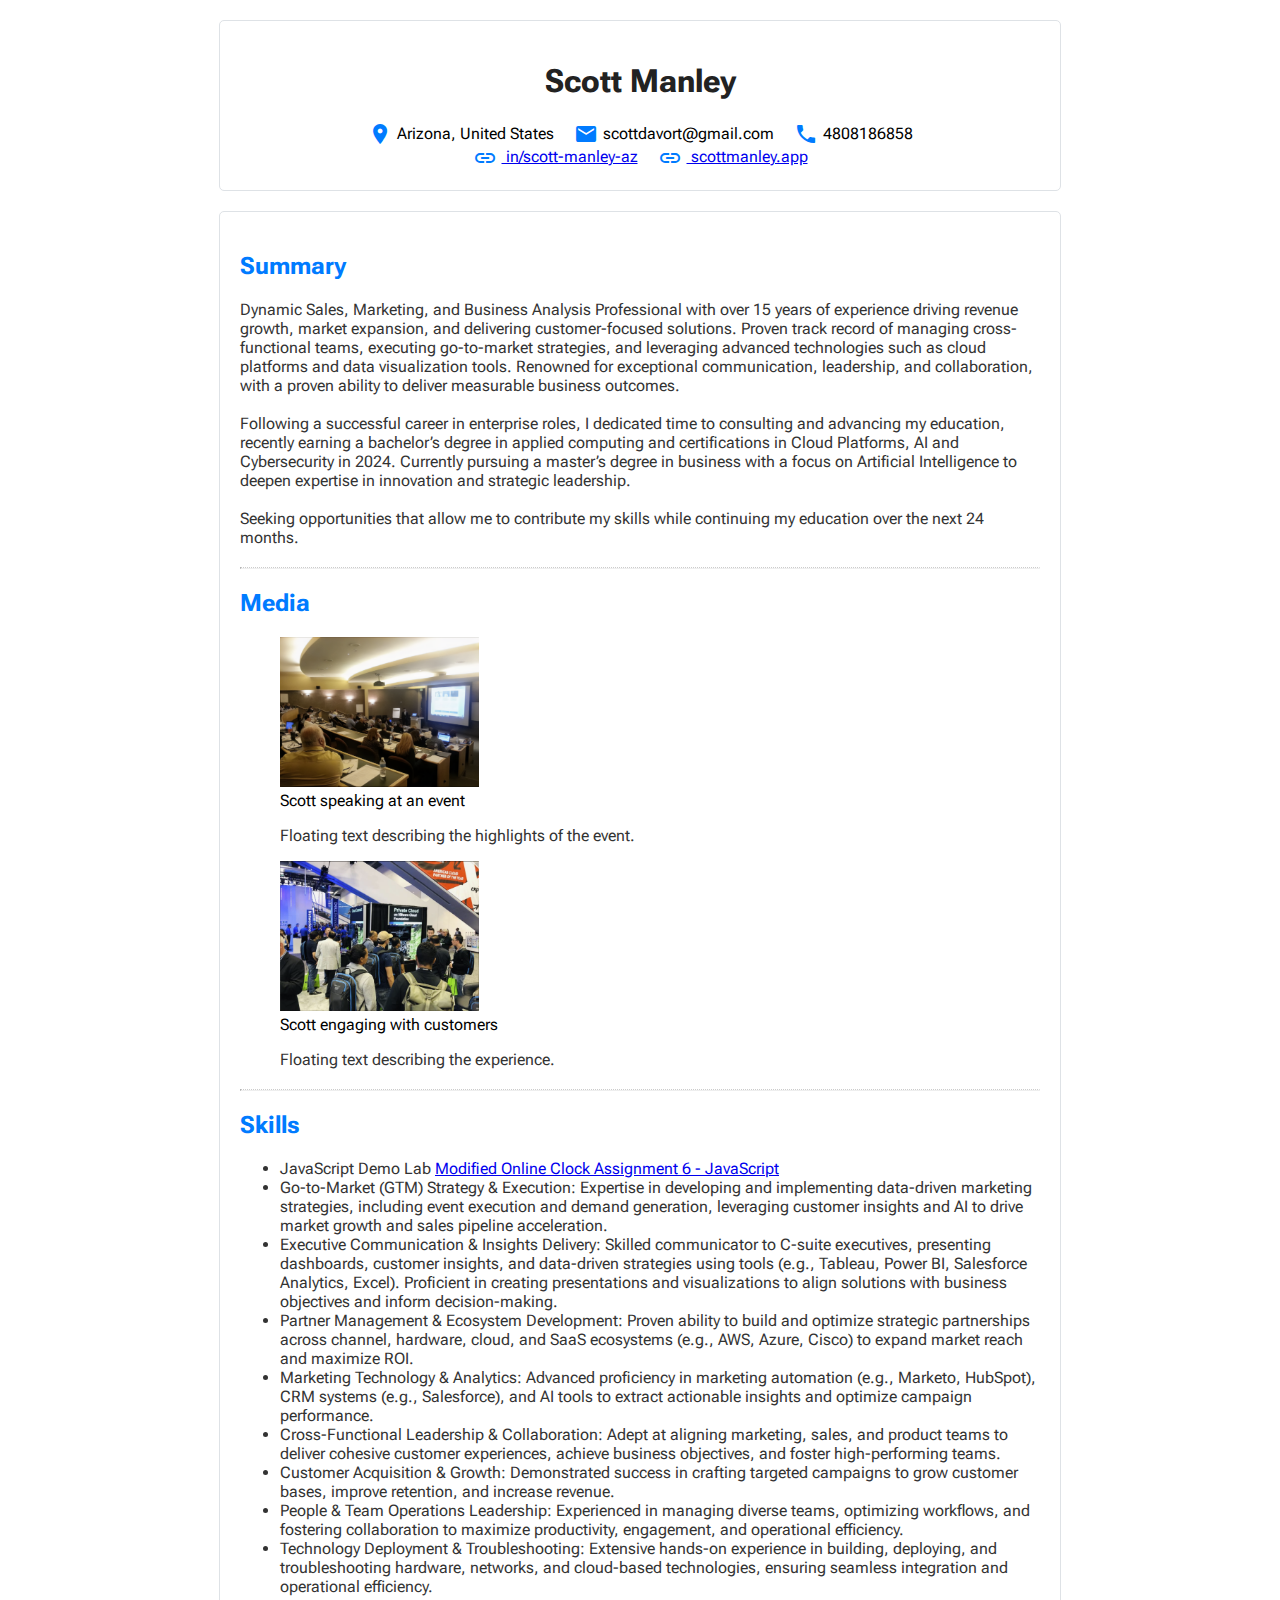
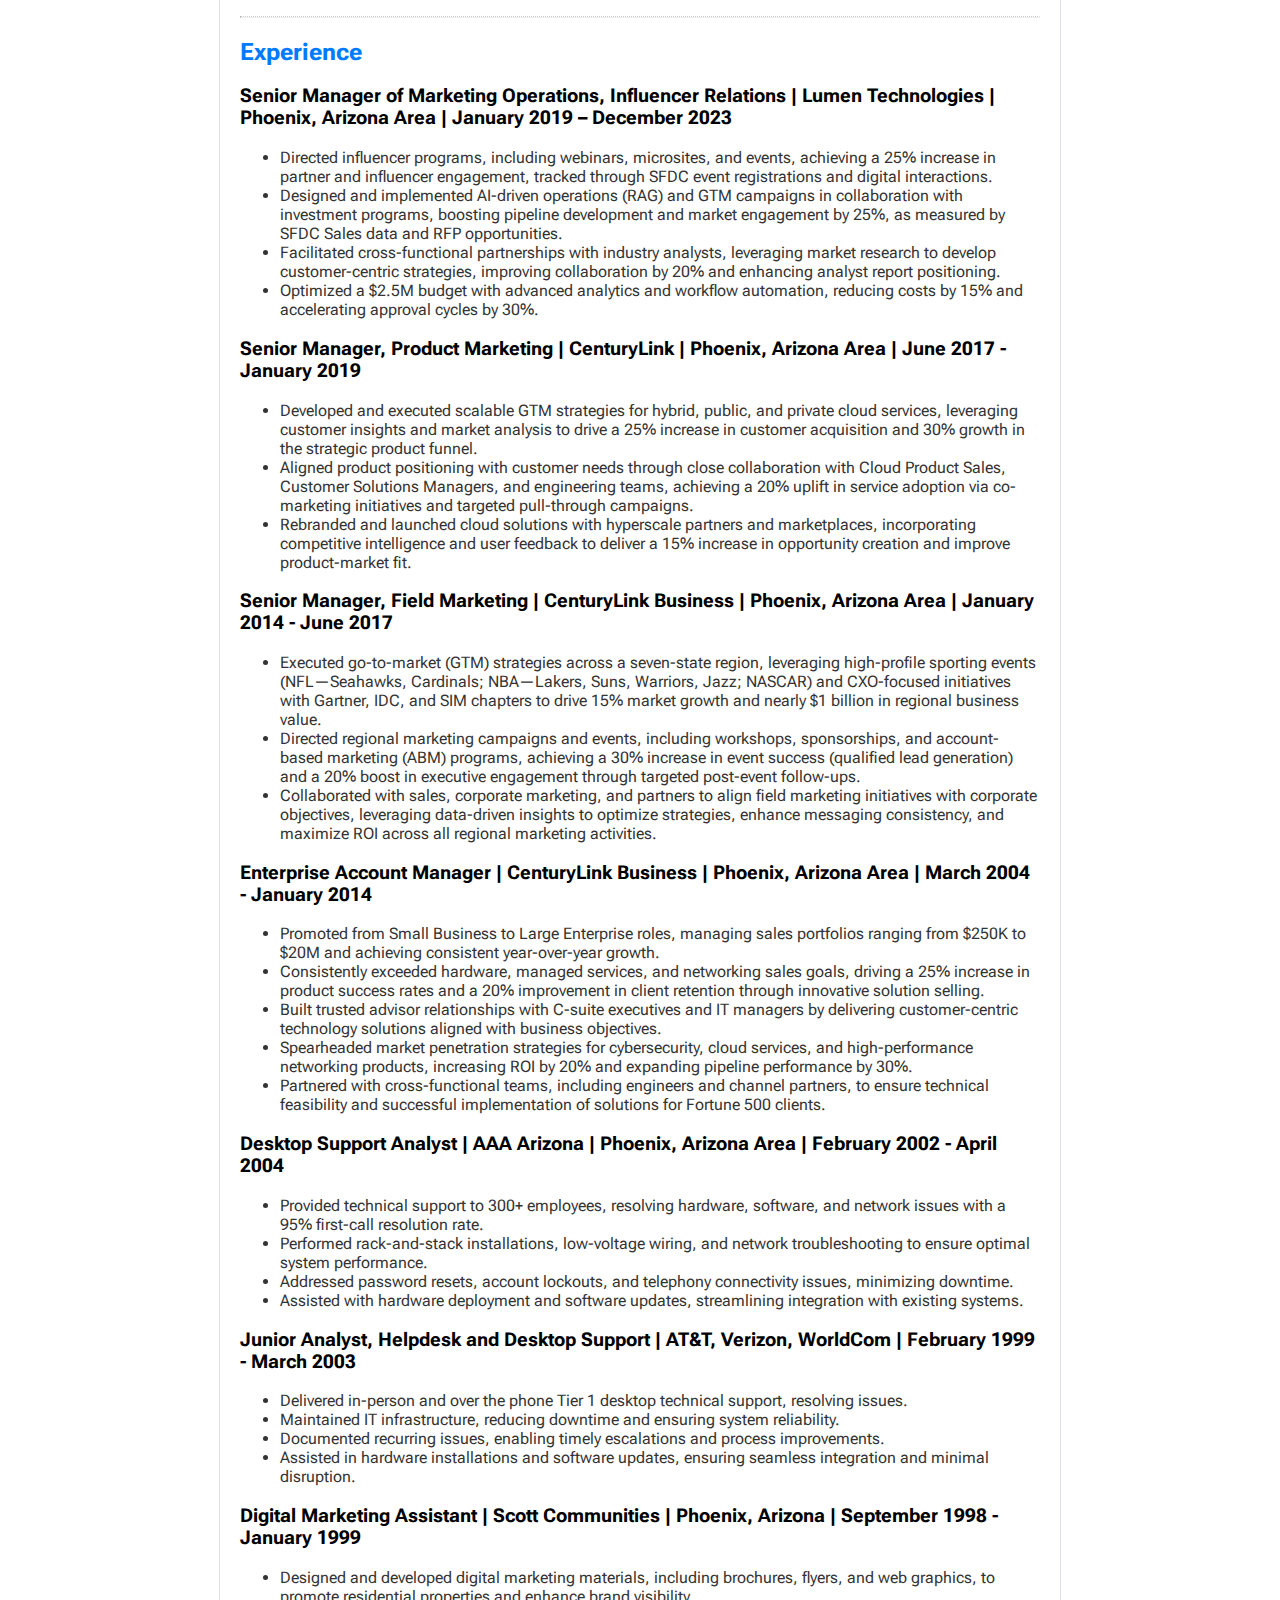
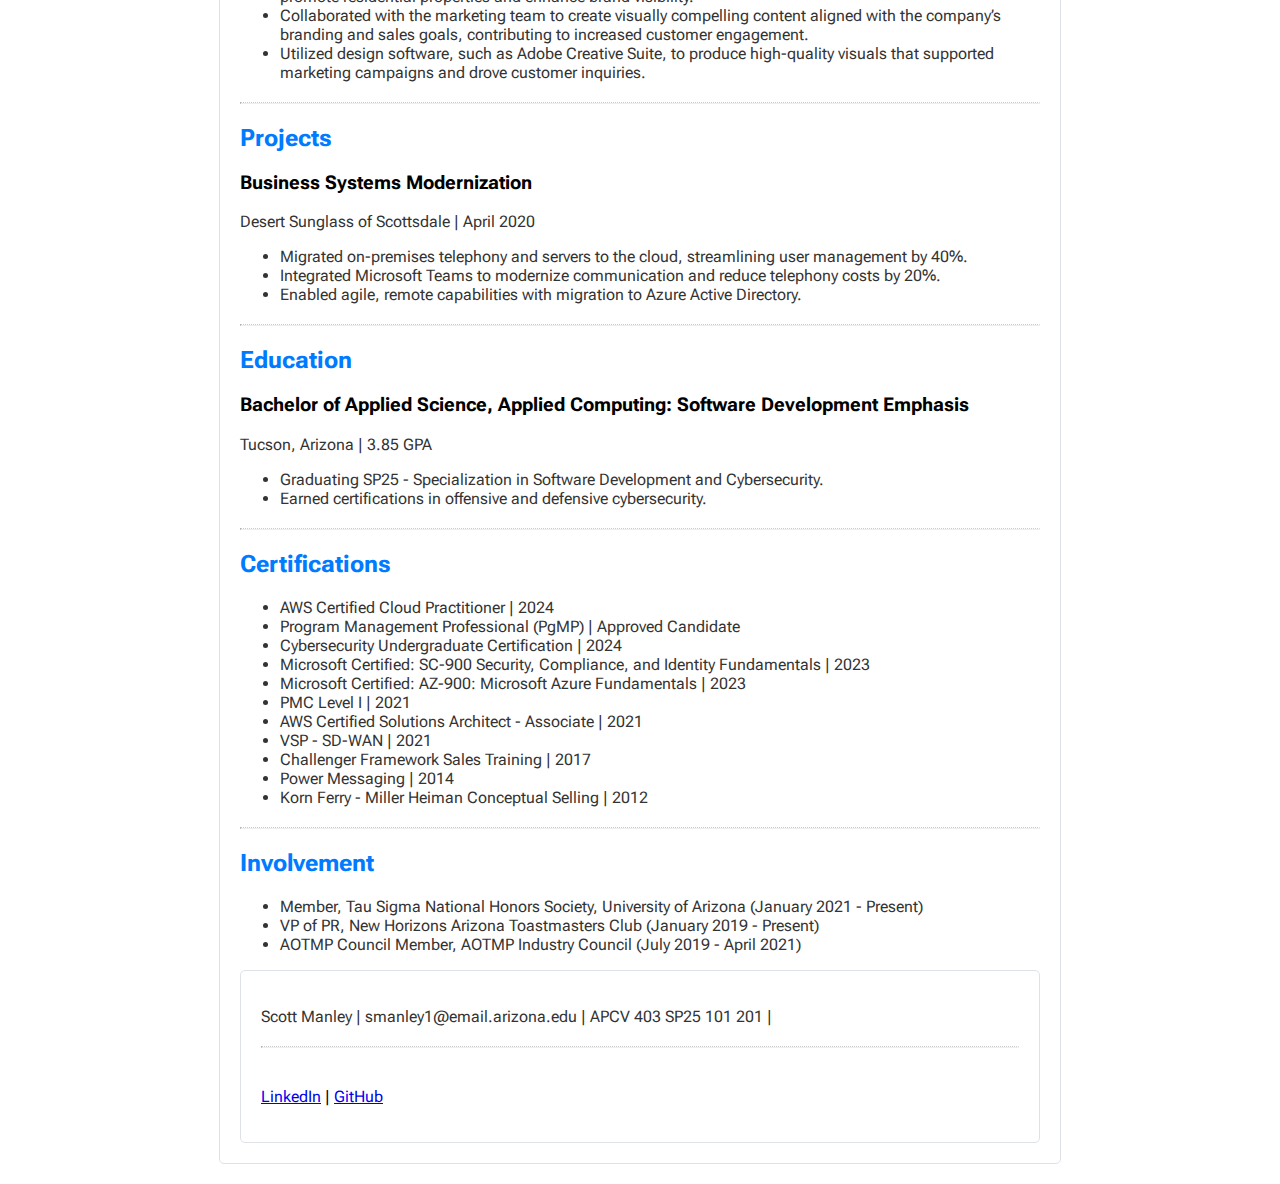
<file: index.html>
<!-- # simple website for assignment 3 - Scott Manley -->
<!DOCTYPE html>
<html lang="en">
<head>
    <meta charset="UTF-8">
    <meta name="viewport" content="width=device-width, initial-scale=1.0">
    <!-- SEO Metadata -->
    <meta name="description" content="Online Resume for Assignment 3.">
    <meta name="keywords" content="Resume, Experience, APCV403, Online Resume">
    <title>APCV 403 SP25 101 201 Assignment 3 - Online Resume with CSS for Scott Manley</title>
    <link rel="stylesheet" href="css/global.css">
    <!-- Load RobotoFlex Typography -->
    <link href="https://fonts.googleapis.com/css2?family=Roboto+Flex:wght@400;700&display=swap" rel="stylesheet">
    <!-- Load Material Web Icons -->
    <link href="https://fonts.googleapis.com/icon?family=Material+Icons" rel="stylesheet">
</head>
<body>
    <!-- Header Section -->
    <header>
        <div class="container header-container">
            <h1>Scott Manley</h1>
            <div class="header-top">
                <div class="info-item">
                    <span class="material-icons">location_on</span> Arizona, United States
                </div>
                <div class="info-item">
                    <span class="material-icons">email</span> scottdavort@gmail.com
                </div>
                <div class="info-item">
                    <span class="material-icons">phone</span> 4808186858
                </div>
            </div>
            <div class="header-bottom">
                <div class="info-item">
                    <a rel="noopener" href="https://www.linkedin.com/in/scott-manley-az/">
                        <span class="material-icons">link</span> in/scott-manley-az
                    </a>
                </div>
                <div class="info-item">
                    <a rel="noopener" href="https://www.scottmanley.app">
                        <span class="material-icons">link</span> scottmanley.app
                    </a>
                </div>
            </div>
        </div>
    </header>

    <!-- Main Resume Content -->
    <div class="container">
        <!-- Summary -->
        <section>
            <h2>Summary</h2>
            <p class="summary">
                Dynamic Sales, Marketing, and Business Analysis Professional with over 15 years of experience driving revenue growth, market expansion, and delivering customer-focused solutions. Proven track record of managing cross-functional teams, executing go-to-market strategies, and leveraging advanced technologies such as cloud platforms and data visualization tools. Renowned for exceptional communication, leadership, and collaboration, with a proven ability to deliver measurable business outcomes.
                <br /><br />
                Following a successful career in enterprise roles, I dedicated time to consulting and advancing my education, recently earning a bachelor’s degree in applied computing and certifications in Cloud Platforms, AI and Cybersecurity in 2024. Currently pursuing a master’s degree in business with a focus on Artificial Intelligence to deepen expertise in innovation and strategic leadership.
                <br /><br />
                Seeking opportunities that allow me to contribute my skills while continuing my education over the next 24 months.
            </p>
        </section>
        <hr>
        <!-- Media Section -->
        <section class="media-box">
            <h2>Media</h2>
            <div class="media-grid">
                <figure class="media-item">
                    <img class="media-image" src="images/scott_speaking_03c.png" alt="Scott speaking in public">
                    <figcaption>Scott speaking at an event</figcaption>
                    <p>Floating text describing the highlights of the event.</p>
                </figure>
                <figure class="media-item">
                    <img class="media-image" src="images/scott_vmware_booth.png" alt="Scott talking to customers">
                    <figcaption>Scott engaging with customers</figcaption>
                    <p>Floating text describing the experience.</p>
                </figure>
            </div>
        </section>
        <hr>
        <!-- Skills -->
        <section>
            <h2>Skills</h2>
            <ul>
                <li>JavaScript Demo Lab <a href="./online-clock.html">Modified Online Clock Assignment 6 - JavaScript</a></li>
                <li>Go-to-Market (GTM) Strategy & Execution: Expertise in developing and implementing data-driven marketing strategies, including event execution and demand generation, leveraging customer insights and AI to drive market growth and sales pipeline acceleration.</li>
                <li>Executive Communication & Insights Delivery: Skilled communicator to C-suite executives, presenting dashboards, customer insights, and data-driven strategies using tools (e.g., Tableau, Power BI, Salesforce Analytics, Excel). Proficient in creating presentations and visualizations to align solutions with business objectives and inform decision-making.</li>
                <li>Partner Management & Ecosystem Development: Proven ability to build and optimize strategic partnerships across channel, hardware, cloud, and SaaS ecosystems (e.g., AWS, Azure, Cisco) to expand market reach and maximize ROI.</li>
                <li>Marketing Technology & Analytics: Advanced proficiency in marketing automation (e.g., Marketo, HubSpot), CRM systems (e.g., Salesforce), and AI tools to extract actionable insights and optimize campaign performance.</li>
                <li>Cross-Functional Leadership & Collaboration: Adept at aligning marketing, sales, and product teams to deliver cohesive customer experiences, achieve business objectives, and foster high-performing teams.</li>
                <li>Customer Acquisition & Growth: Demonstrated success in crafting targeted campaigns to grow customer bases, improve retention, and increase revenue.</li>
                <li>People & Team Operations Leadership: Experienced in managing diverse teams, optimizing workflows, and fostering collaboration to maximize productivity, engagement, and operational efficiency.</li>
                <li>Technology Deployment & Troubleshooting: Extensive hands-on experience in building, deploying, and troubleshooting hardware, networks, and cloud-based technologies, ensuring seamless integration and operational efficiency.</li>
            </ul>
        </section>
        <hr>
        <!-- Experience -->
        <section>
            <h2>Experience</h2>
            <div class="experience-item">
                <h3>Senior Manager of Marketing Operations, Influencer Relations | Lumen Technologies | Phoenix, Arizona Area | January 2019 – December 2023</h3>
                <ul>
                    <li>Directed influencer programs, including webinars, microsites, and events, achieving a 25% increase in partner and influencer engagement, tracked through SFDC event registrations and digital interactions.</li>
                    <li>Designed and implemented AI-driven operations (RAG) and GTM campaigns in collaboration with investment programs, boosting pipeline development and market engagement by 25%, as measured by SFDC Sales data and RFP opportunities.</li>
                    <li>Facilitated cross-functional partnerships with industry analysts, leveraging market research to develop customer-centric strategies, improving collaboration by 20% and enhancing analyst report positioning.</li>
                    <li>Optimized a $2.5M budget with advanced analytics and workflow automation, reducing costs by 15% and accelerating approval cycles by 30%.</li>
                </ul>
            </div>
            <div class="experience-item">
                <h3>Senior Manager, Product Marketing | CenturyLink | Phoenix, Arizona Area | June 2017 - January 2019</h3>
                <ul>
                    <li>Developed and executed scalable GTM strategies for hybrid, public, and private cloud services, leveraging customer insights and market analysis to drive a 25% increase in customer acquisition and 30% growth in the strategic product funnel.</li>
                    <li>Aligned product positioning with customer needs through close collaboration with Cloud Product Sales, Customer Solutions Managers, and engineering teams, achieving a 20% uplift in service adoption via co-marketing initiatives and targeted pull-through campaigns.</li>
                    <li>Rebranded and launched cloud solutions with hyperscale partners and marketplaces, incorporating competitive intelligence and user feedback to deliver a 15% increase in opportunity creation and improve product-market fit.</li>
                </ul>
            </div>
            <div class="experience-item">
                <h3>Senior Manager, Field Marketing | CenturyLink Business | Phoenix, Arizona Area | January 2014 - June 2017</h3>
                <ul>
                    <li>Executed go-to-market (GTM) strategies across a seven-state region, leveraging high-profile sporting events (NFL—Seahawks, Cardinals; NBA—Lakers, Suns, Warriors, Jazz; NASCAR) and CXO-focused initiatives with Gartner, IDC, and SIM chapters to drive 15% market growth and nearly $1 billion in regional business value.</li>
                    <li>Directed regional marketing campaigns and events, including workshops, sponsorships, and account-based marketing (ABM) programs, achieving a 30% increase in event success (qualified lead generation) and a 20% boost in executive engagement through targeted post-event follow-ups.</li>
                    <li>Collaborated with sales, corporate marketing, and partners to align field marketing initiatives with corporate objectives, leveraging data-driven insights to optimize strategies, enhance messaging consistency, and maximize ROI across all regional marketing activities.</li>
                </ul>
            </div>
            <div class="experience-item">
                <h3>Enterprise Account Manager | CenturyLink Business | Phoenix, Arizona Area | March 2004 - January 2014</h3>
                <ul>
                    <li>Promoted from Small Business to Large Enterprise roles, managing sales portfolios ranging from $250K to $20M and achieving consistent year-over-year growth.</li>
                    <li>Consistently exceeded hardware, managed services, and networking sales goals, driving a 25% increase in product success rates and a 20% improvement in client retention through innovative solution selling.</li>
                    <li>Built trusted advisor relationships with C-suite executives and IT managers by delivering customer-centric technology solutions aligned with business objectives.</li>
                    <li>Spearheaded market penetration strategies for cybersecurity, cloud services, and high-performance networking products, increasing ROI by 20% and expanding pipeline performance by 30%.</li>
                    <li>Partnered with cross-functional teams, including engineers and channel partners, to ensure technical feasibility and successful implementation of solutions for Fortune 500 clients.</li>
                </ul>
            </div>
            <div class="experience-item">
                <h3>Desktop Support Analyst | AAA Arizona | Phoenix, Arizona Area | February 2002 - April 2004</h3>
                <ul>
                    <li>Provided technical support to 300+ employees, resolving hardware, software, and network issues with a 95% first-call resolution rate.</li>
                    <li>Performed rack-and-stack installations, low-voltage wiring, and network troubleshooting to ensure optimal system performance.</li>
                    <li>Addressed password resets, account lockouts, and telephony connectivity issues, minimizing downtime.</li>
                    <li>Assisted with hardware deployment and software updates, streamlining integration with existing systems.</li>
                </ul>
            </div>
            <div class="experience-item">
                <h3>Junior Analyst, Helpdesk and Desktop Support | AT&T, Verizon, WorldCom | February 1999 - March 2003</h3>
                <ul>
                    <li>Delivered in-person and over the phone Tier 1 desktop technical support, resolving issues.</li>
                    <li>Maintained IT infrastructure, reducing downtime and ensuring system reliability.</li>
                    <li>Documented recurring issues, enabling timely escalations and process improvements.</li>
                    <li>Assisted in hardware installations and software updates, ensuring seamless integration and minimal disruption.</li>
                </ul>
            </div>
            <div class="experience-item">
                <h3>Digital Marketing Assistant | Scott Communities | Phoenix, Arizona | September 1998 - January 1999</h3>
                <ul>
                    <li>Designed and developed digital marketing materials, including brochures, flyers, and web graphics, to promote residential properties and enhance brand visibility.</li>
                    <li>Collaborated with the marketing team to create visually compelling content aligned with the company’s branding and sales goals, contributing to increased customer engagement.</li>
                    <li>Utilized design software, such as Adobe Creative Suite, to produce high-quality visuals that supported marketing campaigns and drove customer inquiries.</li>
                </ul>
            </div>
        </section>
        <hr>
        <!-- Projects -->
        <section>
            <h2>Projects</h2>
            <div class="experience-item">
                <h3>Business Systems Modernization</h3>
                <p>Desert Sunglass of Scottsdale | April 2020</p>
                <ul>
                    <li>Migrated on-premises telephony and servers to the cloud, streamlining user management by 40%.</li>
                    <li>Integrated Microsoft Teams to modernize communication and reduce telephony costs by 20%.</li>
                    <li>Enabled agile, remote capabilities with migration to Azure Active Directory.</li>
                </ul>
            </div>
        </section>
        <hr>
        <!-- Education -->
        <section>
            <h2>Education</h2>
            <div class="experience-item">
                <h3>Bachelor of Applied Science, Applied Computing: Software Development Emphasis</h3>
                <p>Tucson, Arizona | 3.85 GPA</p>
                <ul>
                    <li>Graduating SP25 - Specialization in Software Development and Cybersecurity.</li>
                    <li>Earned certifications in offensive and defensive cybersecurity.</li>
                </ul>
            </div>
        </section>
        <hr>
        <!-- Certifications -->
        <section>
            <h2>Certifications</h2>
            <ul>
                <li>AWS Certified Cloud Practitioner | 2024</li>
                <li>Program Management Professional (PgMP) | Approved Candidate</li>
                <li>Cybersecurity Undergraduate Certification | 2024</li>
                <li>Microsoft Certified: SC-900 Security, Compliance, and Identity Fundamentals | 2023</li>
                <li>Microsoft Certified: AZ-900: Microsoft Azure Fundamentals | 2023</li>
                <li>PMC Level I | 2021</li>
                <li>AWS Certified Solutions Architect - Associate | 2021</li>
                <li>VSP - SD-WAN | 2021</li>
                <li>Challenger Framework Sales Training | 2017</li>
                <li>Power Messaging | 2014</li>
                <li>Korn Ferry - Miller Heiman Conceptual Selling | 2012</li>
            </ul>
        </section>
        <hr>
        <!-- Involvement -->
        <section>
            <h2>Involvement</h2>
            <ul>
                <li>Member, Tau Sigma National Honors Society, University of Arizona (January 2021 - Present)</li>
                <li>VP of PR, New Horizons Arizona Toastmasters Club (January 2019 - Present)</li>
                <li>AOTMP Council Member, AOTMP Industry Council (July 2019 - April 2021)</li>
            </ul>
        </section>

        <!-- Footer -->
        <footer>
            <div class="container">
                <p>
                    Scott Manley | smanley1@email.arizona.edu | APCV 403 SP25 101 201 |
                    <hr /><br />
                    <a rel="noopener" href="https://www.linkedin.com/in/scott-manley-az/">LinkedIn</a> | 
                    <a rel="noopener" href="https://github.com/scottdavort">GitHub</a>
                </p>
            </div>
        </footer>
    </div>

</body>
</html>
</file>
<file: css/global.css>
body {
    font-family: 'Roboto Flex', sans-serif;
    margin: 20px;
    /* Optional: remove default text-align if needed */
}
h1 {
    color: #222222; /* Dark gray primary from scottmanley.app */
}
h2 {
    color: #007bff; /* Blue color for headings */
}
p {
    color: #333333; /* Complementary text color */
}
ul, li {
    color: #333333; /* Consistent text color for lists */
}
.container {
    border: 1px solid #dee2e6; /* Light gray border */
    max-width: 800px;
    margin: 0 auto;
    padding: 20px;
    border-radius: 5px;
    text-align: left;
}
.highlight {
    background-color: #ffc107; /* Yellow highlight */
    padding: 5px 10px;
    border-radius: 3px;
}

.media-image {
    max-height: 150px;
}

/* Header layout for two rows */
.header-container {
    display: flex;
    flex-direction: column;
    align-items: center;
    margin-bottom: 20px;
}

.header-top,
.header-bottom {
    display: flex;
    justify-content: center;
    align-items: center;
    flex-wrap: wrap;
    width: 100%;
}

.header-top .info-item,
.header-bottom .info-item {
    display: flex;
    align-items: center;
    margin: 0 10px;
}

.material-icons {
    color: #007bff; /* matching header color */
    vertical-align: middle;
    margin-right: 5px;
}

/* Added rule for hr to replace inline styles from HTML */
hr {
    border-top: 1px dotted #ccc;
    margin: 20px 0;
}

/* Added floating image container and caption styles */
figure.float-image {
    float: left;
    margin: 0 20px 20px 0;
    max-width: 45%;
}

figure.float-image img {
    width: 100%;
    height: auto;
}

figure.float-image figcaption {
    text-align: center;
    margin-top: 5px;
    font-style: italic;
    color: #666;
}

/* Element box using CSS grid layout */
.element-box {
    display: grid;
    grid-template-columns: 200px 1fr;
    gap: 20px;
    align-items: center;
    margin: 20px 0;
    padding: 10px;
    border: 1px solid #ccc;
    border-radius: 4px;
    background-color: #f9f9f9;
}

.element-box img {
    width: 100%;
    height: auto;
}
</file>
